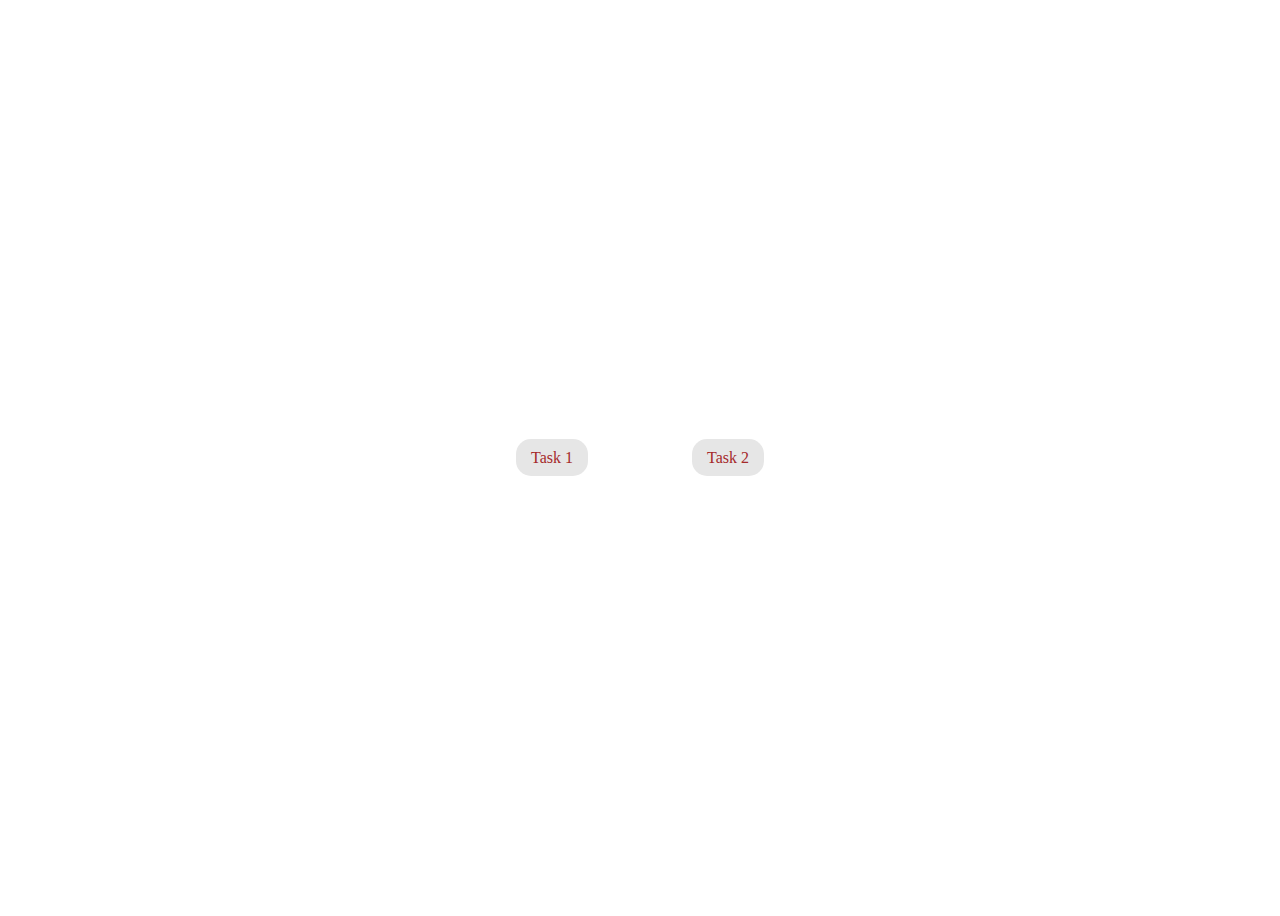
<file: index.html>
<!DOCTYPE html>
<html lang="en">
<head>
    <meta charset="UTF-8">
    <meta name="viewport" content="width=device-width, initial-scale=1.0">
    <title>Tasks</title>
</head>
<body>
    <a href="task1/index.html">Task 1</a>
    <a href="task2/index.html">Task 2</a>
    <style>
        body {
            background-color: #fff;
            text-align: center;
        }
        a {
            text-decoration: none;
            background-color: #e6e6e6;
            border-radius: 15px;
            color: brown;
            padding: 10px 15px;
            line-height: 100vh;
            margin: 0 50px;
            transition: 0.3s ease-in;
        }
        a:hover {
            opacity: 0.6;
        }
    </style>
</body>
</html>
</file>
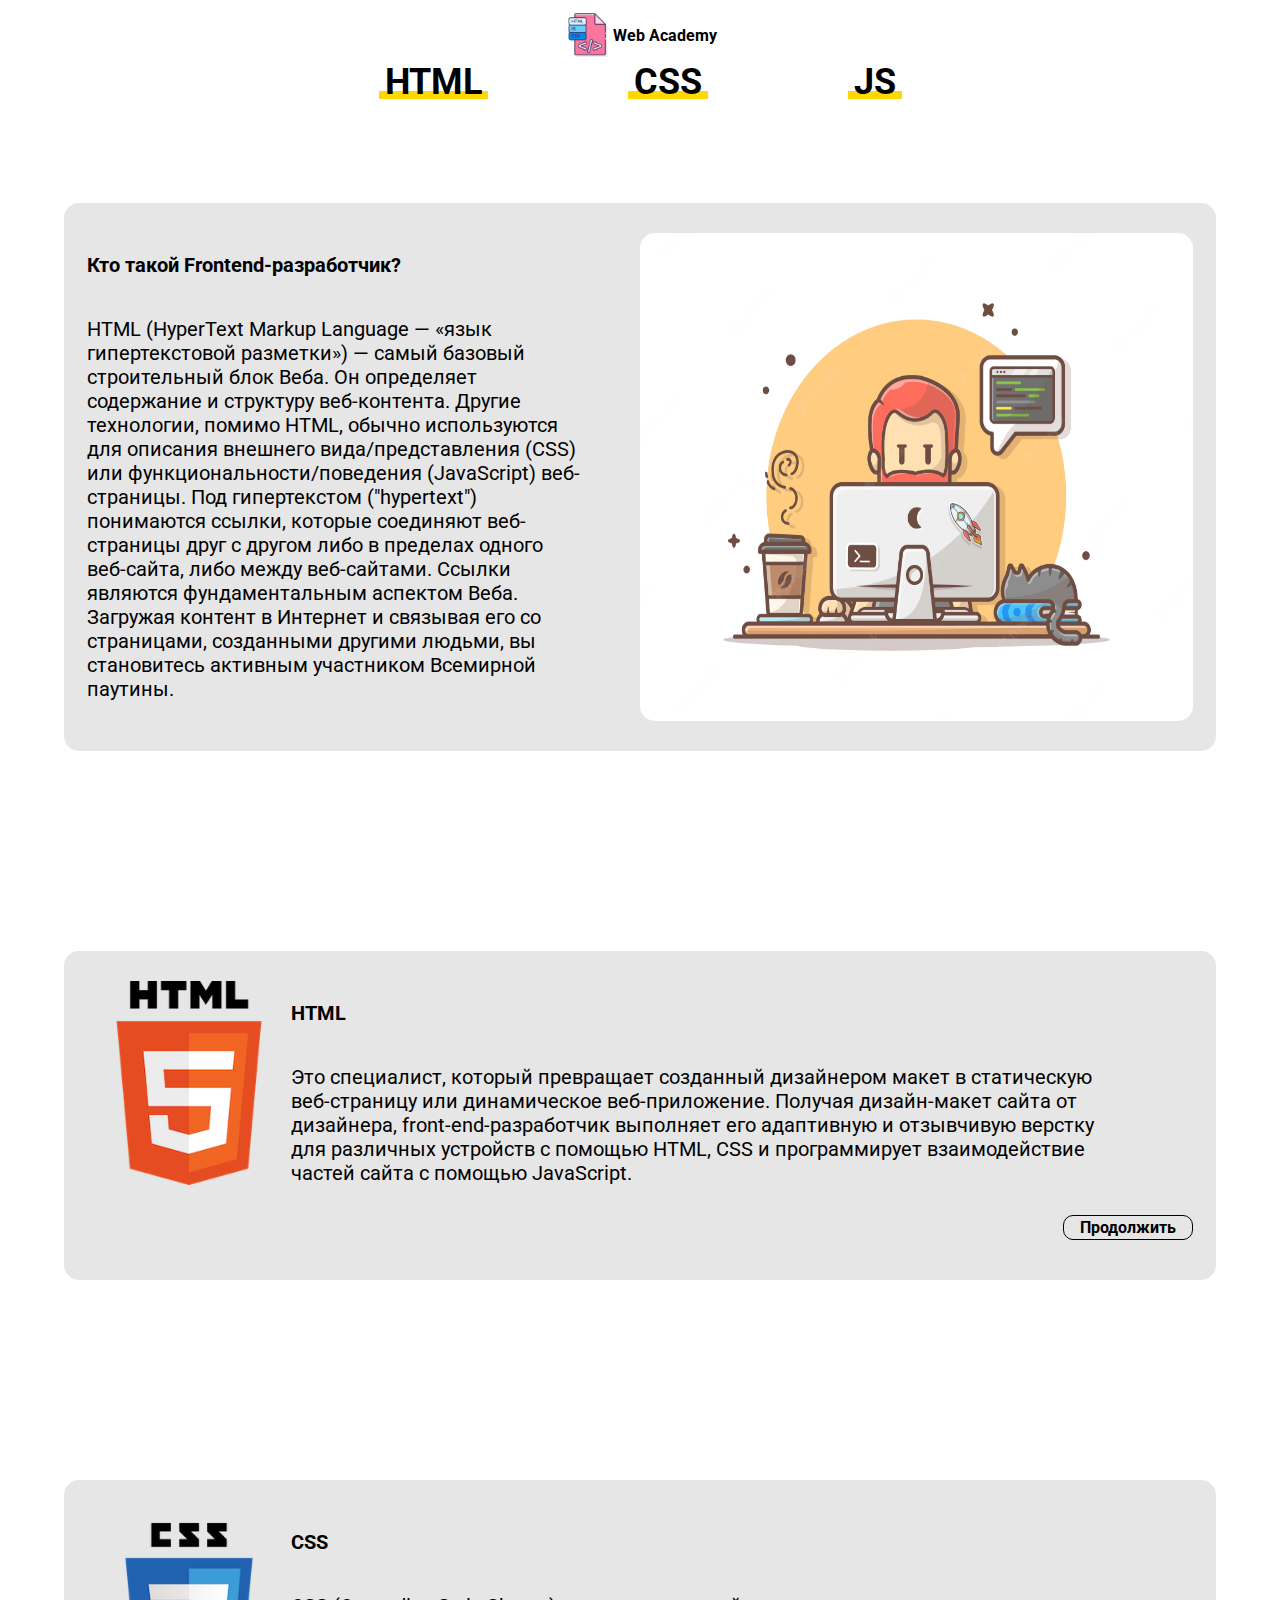
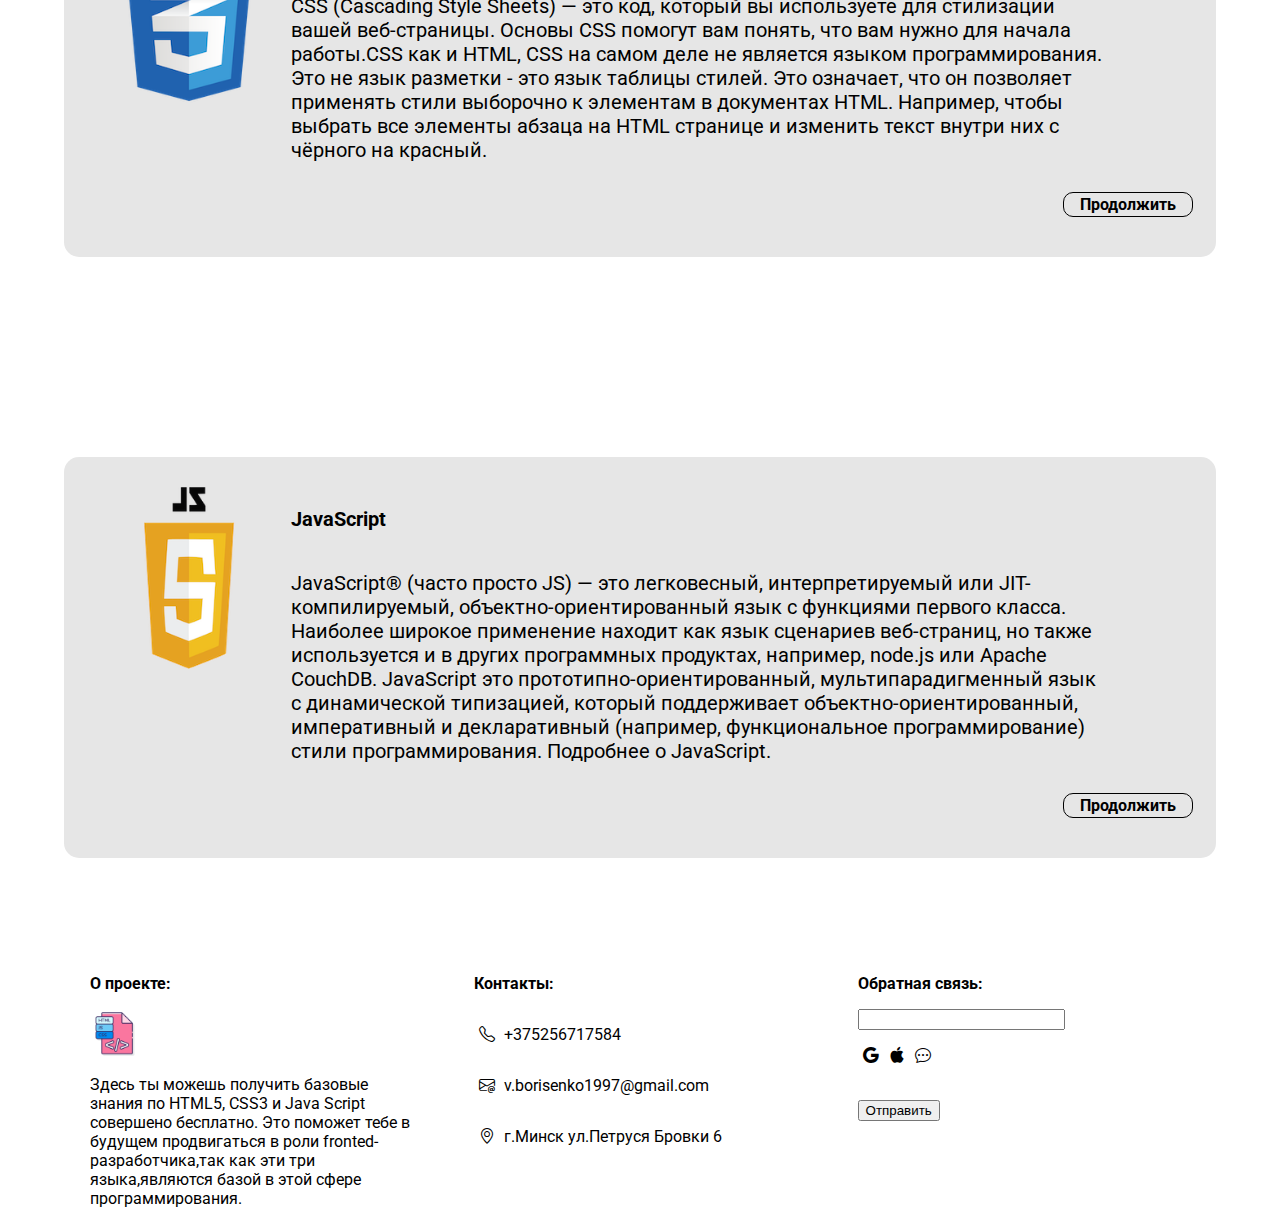
<file: task1/index.html>
<!DOCTYPE html>
<html lang="en">
<head>
    <meta charset="UTF-8">
    <meta name="viewport" content="width=device-width, initial-scale=1.0">
    <link rel="icon" href="./img/favicon.png" type="image/png">
    <link rel="preconnect" href="https://fonts.googleapis.com">
    <link rel="preconnect" href="https://fonts.gstatic.com" crossorigin>
    <link href="https://fonts.googleapis.com/css2?family=Roboto:ital,wght@0,100;0,300;0,400;0,500;1,100;1,300;1,400&display=swap" rel="stylesheet">
    <link rel="stylesheet" href="./style.css">
    <link rel="stylesheet" href="https://cdn.jsdelivr.net/npm/bootstrap-icons@1.10.2/font/bootstrap-icons.css">
    <title>web academy</title>
</head>
<body>
   <header>
        <div class="container-header">
            <div class="container-logo">
                <img class="img-logo" src="./img/logo2.png" alt="logo">
                <p class="logo-text">Web Academy</p>
            </div>
            <div class="container-nav">
                <a class="nav-btn" href="#section1">HTML</a>
                <a class="nav-btn" href="#section2">CSS</a>
                <a class="nav-btn" href="#section3">JS</a>
            </div>
        </div> 
    </header>
    <section>
        <div class="container-preview">
            <div class="text-preview">
                <p class="text-preview-1">Кто такой Frontend-разработчик?</p>
                <p class="text-preview-2">HTML (HyperText Markup Language — «язык гипертекстовой разметки») — самый базовый строительный блок Веба. Он определяет содержание и структуру веб-контента. Другие технологии, помимо HTML, обычно используются для описания внешнего вида/представления (CSS) или функциональности/поведения (JavaScript) веб-страницы.

                    Под гипертекстом ("hypertext") понимаются ссылки, которые соединяют веб-страницы друг с другом либо в пределах одного веб-сайта, либо между веб-сайтами. Ссылки являются фундаментальным аспектом Веба. Загружая контент в Интернет и связывая его со страницами, созданными другими людьми, вы становитесь активным участником Всемирной паутины.</p>
            </div>
            <div class="img-preview">
                <img src="./img/img4.webp" alt="img-preview" width="100%">
            </div>
        </div>
    </section>
    <section id="section1">
        <div class="container-preview">
            <div class="img-preview-2">
                <img src="./img/html.png" alt="img-preview" width="100%">
            </div>
            <div class="text-preview">
                <p class="text-preview-1">HTML</p>
                <p class="text-preview-2">Это специалист, который превращает созданный дизайнером макет в статическую веб-страницу или динамическое веб-приложение. Получая дизайн-макет сайта от дизайнера, front-end-разработчик выполняет его адаптивную и отзывчивую верстку для различных устройств с помощью HTML, CSS и программирует взаимодействие частей сайта с помощью JavaScript.</p>
                <div class="button-next">
                    <div class="conainer">
                        <a class="next-btm" href="https://code-basics.com/ru/languages/html">Продолжить</a>
                    </div>
                </div>
            </div>
        </div> 
    </section>
    <section id="section2">
        <div class="container-preview">
            <div class="img-preview-2">
                <img src="./img/css.png" alt="img-preview" width="100%">
            </div>
            <div class="text-preview">
                <p class="text-preview-1">CSS</p>
                <p class="text-preview-2">CSS (Cascading Style Sheets) — это код, который вы используете для стилизации вашей веб-страницы. Основы CSS помогут вам понять, что вам нужно для начала работы.CSS как и HTML, CSS на самом деле не является языком программирования. Это не язык разметки - это язык таблицы стилей. Это означает, что он позволяет применять стили выборочно к элементам в документах HTML. Например, чтобы выбрать все элементы абзаца на HTML странице и изменить текст внутри них с чёрного на красный.</p>
                <div class="button-next">
                    <div class="conainer">
                        <a class="next-btm" href="https://code-basics.com/ru/languages/css">Продолжить</a>
                    </div>
                </div>
            </div>
        </div> 
    </section>
    <section id="section3">
        <div class="container-preview">
            <div class="img-preview-2">
                <img src="./img/js.png" alt="img-preview" width="100%">
            </div>
            <div class="text-preview">
                <p class="text-preview-1">JavaScript</p>
                <p class="text-preview-2">JavaScript® (часто просто JS) — это легковесный, интерпретируемый или JIT-компилируемый, объектно-ориентированный язык с функциями первого класса. Наиболее широкое применение находит как язык сценариев веб-страниц, но также используется и в других программных продуктах, например, node.js или Apache CouchDB. JavaScript это прототипно-ориентированный, мультипарадигменный язык с динамической типизацией, который поддерживает объектно-ориентированный, императивный и декларативный (например, функциональное программирование) стили программирования. Подробнее о JavaScript.</p>
                <div class="button-next">
                    <div class="conainer">
                        <a class="next-btm" href="https://code-basics.com/ru/languages/javascript">Продолжить</a>
                    </div>
                </div>
            </div>
        </div> 
    </section>
    <footer>
        <div class="container-footer">
            <p class="text-footer-1">О проекте:</p>
            <img class="logo-footer" src="./img/logo2.png" alt="logo-footer">
            <p>Здесь ты можешь получить базовые знания по HTML5, CSS3 и Java Script совершено бесплатно. Это поможет тебе в будущем продвигаться в роли fronted-разработчика,так как эти три языка,являются базой в этой сфере программирования.</p>
        </div>
        <div class="container-footer">
            <p class="text-footer-1">Контакты:</p>
            <p><i class="bi bi-telephone"></i> +375256717584</p>
            <p><i class="bi bi-envelope-at"></i> v.borisenko1997@gmail.com</p>
            <p><i class="bi bi-geo-alt"></i> г.Минск ул.Петруся Бровки 6</p>
        </div>
        <div class="container-footer">
            <p class="text-footer-1">Обратная связь:</p>
            <div class="con-get-message">
            <input type="text">
            <p><i class="bi bi-google"></i><i class="bi bi-apple"></i><i class="bi bi-chat-dots"></i></p>
            <br>
            </div>
            <div class="co-get-massage-res">
                <input type="reset" value="Отправить">
            </div>
            
        </div>
    </footer>
  
   
</body>
</html>
</file>
<file: task1/style.css>
@import url('https://fonts.googleapis.com/css2?family=Roboto:ital,wght@0,100;0,300;0,400;0,500;1,100;1,300;1,400&display=swap');

html {
    width: 100%;
    scroll-behavior: smooth;
  }



body {
    margin: 0;
    padding: 0 5vw;
    font-family: -apple-system, BlinkMacSystemFont, 'Segoe UI', Roboto, Oxygen, Ubuntu, Cantarell, 'Open Sans', 'Helvetica Neue', sans-serif;
    display: flex;
    justify-content: center;
    flex-wrap: wrap;
}


header {
    width: 100%;
    display: flex;
    justify-content: center;
    
}

section {
    background-color: #e6e6e6;
    border-radius: 15px;
    margin: 100px 0;
    padding: 30px 0;
}



section img {
    border-radius: 15px;
}

.container-header {
    width: 100%;
    display: flex;
    flex-direction: column;
    justify-content: center;
    
}

.container-logo{
    width: 100%;
    margin-top: 10px;
    display: inline-flex;
    justify-content: center;
}

.logo-text {
    font-weight: bold;
    font-size: 16px;
}

.hr {
    height: 3px;
    background-color: black;
    border-radius: 10px;
    width: 96%;
}

.hr-1 {
    height: 3px;
    background-color: black;
    border-radius: 10px;
    width: 96%;
    margin: 0 0 60px 0;
}

.container-nav {
    width: 100%;
    display: flex;
    justify-content: center;
}

.img-logo {
    width: 50px;
    height: 50px;
}

.img-preview{
    width: 100%;
    display: flex;
    justify-content: center;
}


.nav-btn {
    text-decoration: none;
    color: black;
    font-weight: bold;
    margin: 0 70px 0 70px;

    padding-right: 6px;
    padding-left: 6px;
    color: inherit;
    font-size: 36px;
    text-decoration: none;
  
    background-image: linear-gradient(#fed800, #fed800);
    background-size: 100% 8px;
    background-repeat: no-repeat;
    background-position: left 0 bottom 4px;
    box-decoration-break: clone;
    -webkit-box-decoration-break: clone;
    transition: background-size 250ms ease-in-out;
    outline: none;
}

.nav-btn:hover,
.nav-btn:focus {
  background-size: 100% 100%;
}

section {
    width: 100%;
    display: flex;
    justify-content: center;
}

.container-preview {
    width: 96%;
    display: flex;
    justify-content: space-between;
    
}

.text-preview {
    width: 100%;
    display: flex;
    flex-direction: column;
    justify-content: center;
}

.text-preview-1 {
    font-weight: bold;
    font-size: 20px;
}

.text-preview-2 {
    font-size: 20px;
    width: 90%;
}

.button-next {
    width: 100%;
    display: flex;
    justify-content: right;
    margin: 10px 0 10px 0;
}

.next-btm {
    color: black;
    font-weight: bold;
    text-decoration: none;
    padding: 10px 12px;
}

.conainer {
    border: 1px solid black;
    border-radius: 10px;
    padding: 2px 4px;
}

.next-btm:hover{
    color: gray;
}


footer {
    width: 100%;
    display: flex;
    justify-content: center;
}


.container-footer {
    display: flex;
    padding: 0 2vw;
    width: 100%;
    justify-content: top;
    flex-direction: column;
}

.logo-footer {
    width: 50px;
    height: 50px;
}

.text-footer-1 {
    font-weight: bold;

}

.con-get-message input {
    display: flex;
    justify-content: center;
    width: 60% !important;

}

.co-get-massage-res {
    width: 100%;
    display: flex;
    justify-content: left;
}

p i {
    margin: 0 5px;
}

@media (max-width: 724px) {
    .nav-btn {
        text-decoration: none;
        color: black;
        font-weight: bold;
        font-size: 13px;
        margin: 0 20px 0 20px;
    }

    .img-logo {
        width: 35px;
        height: 35px;
    }

    .hr {
        height: 2px;
        background-color: black;
        border-radius: 10px;
        width: 96%;
    }

    .logo-text {
        font-weight: bold;
        font-size: 10px;
    }

    .container-logo{
        width: 100%;
        margin-top: 5px;
        display: inline-flex;
        justify-content: center;
    }

    .container-preview {
        width: 96%;
        display: flex;
        flex-wrap: wrap;
        
    }

    .text-preview-1 {
        font-weight: bold;
        font-size: 14px;
    }
    
    .text-preview-2 {
        font-size: 14px;
    }

    .img-preview-2{
        width: 100%;
        padding: 0 20vw;
        display: flex;
        justify-content: center;
    }

    .conainer {
        border: 1px solid black;
        border-radius: 10px;
        font-size: 12px;
        padding: 2px 4px;
    }

    footer {
        width: 100%;
        display: flex;
        justify-content: center;
        flex-wrap: wrap;
    }
    
    
}
</file>
